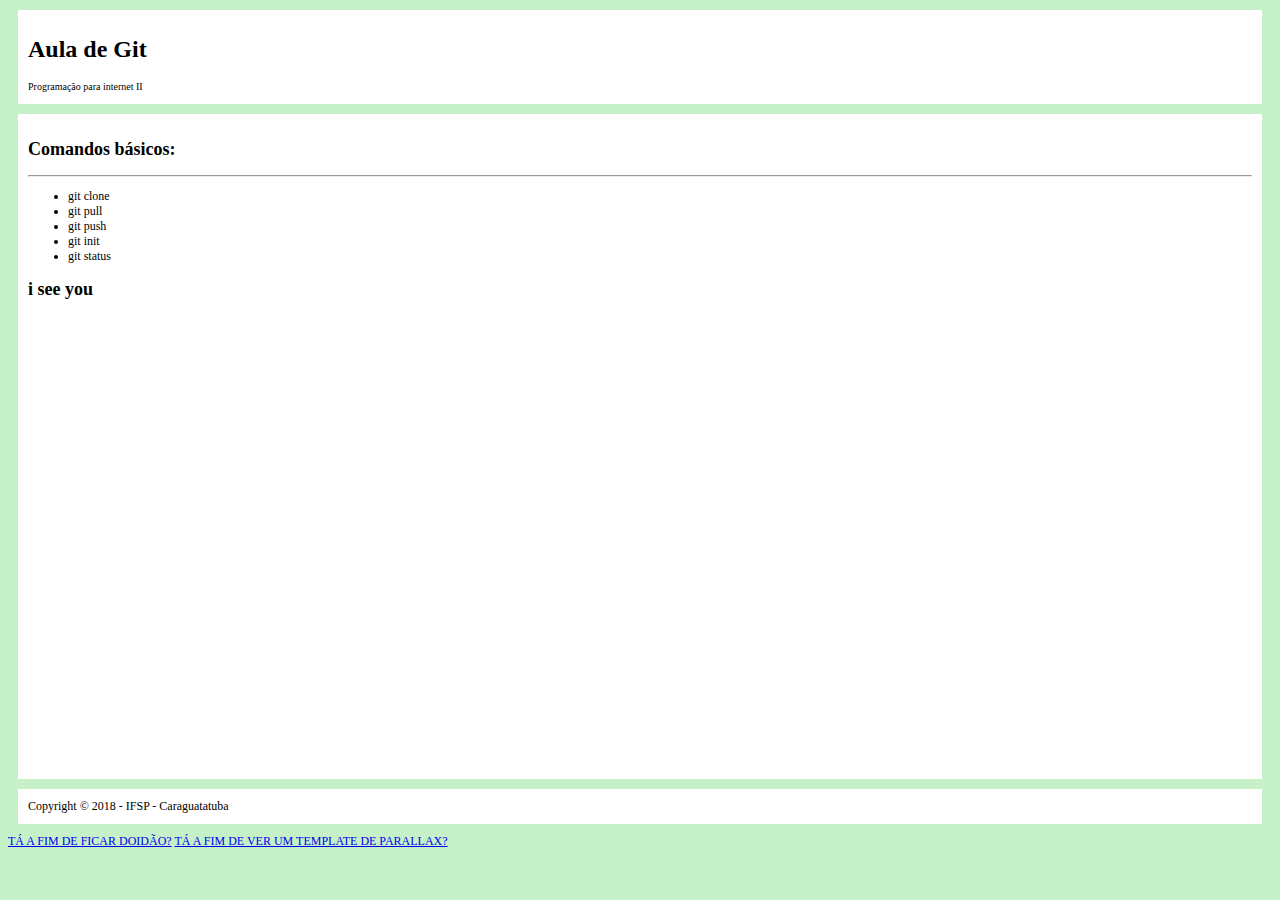
<file: index.html>
<!DOCTYPE html>
<html>
	<head>
		<meta charset="UTF-8">
		<title>GIT - Básicos </title>
		<link rel="stylesheet" href="style.css">
	</head>
	<body>
		<div class="conteudo">

			<h1>Aula de Git </h1>
			<small>Programação para internet II</small>
		</div>

		<div class="conteudo">
			<h2>Comandos básicos:</h2>
			<hr>
			<ul>
				<li>git clone</li>
				<li>git pull</li>
				<li>git push</li>
				<li>git init</li>
				<li>git status</li>
			</ul>

			<h2>i see you</h2>

			<iframe src="https://www.google.com/maps/embed?pb=!1m18!1m12!1m3!1d3655.1066269706644!2d-45.42533976721361!3d-23.636352171513938!2m3!1f0!2f0!3f0!3m2!1i1024!2i768!4f13.1!3m3!1m2!1s0x94cd631551d2d585%3A0xbe6efd4b81fb3cd0!2sInstituto+Federal+de+Educa%C3%A7%C3%A3o%2C+Ci%C3%AAncia+e+Tecnologia+de+S%C3%A3o+Paulo%2C+Campus+Caraguatatuba!5e0!3m2!1spt-BR!2sbr!4v1527103422375" width="100%" height="450" frameborder="0" style="border:0" allowfullscreen></iframe>
		</div>
	<footer class="conteudo">
		Copyright &copy 2018 - IFSP - Caraguatatuba
	</footer>
	</body>
</html>
<a href="geovani.html">TÁ A FIM DE FICAR DOIDÃO?</a>
<a href="contato2.html">TÁ A FIM DE VER UM TEMPLATE DE PARALLAX?</a>
</file>
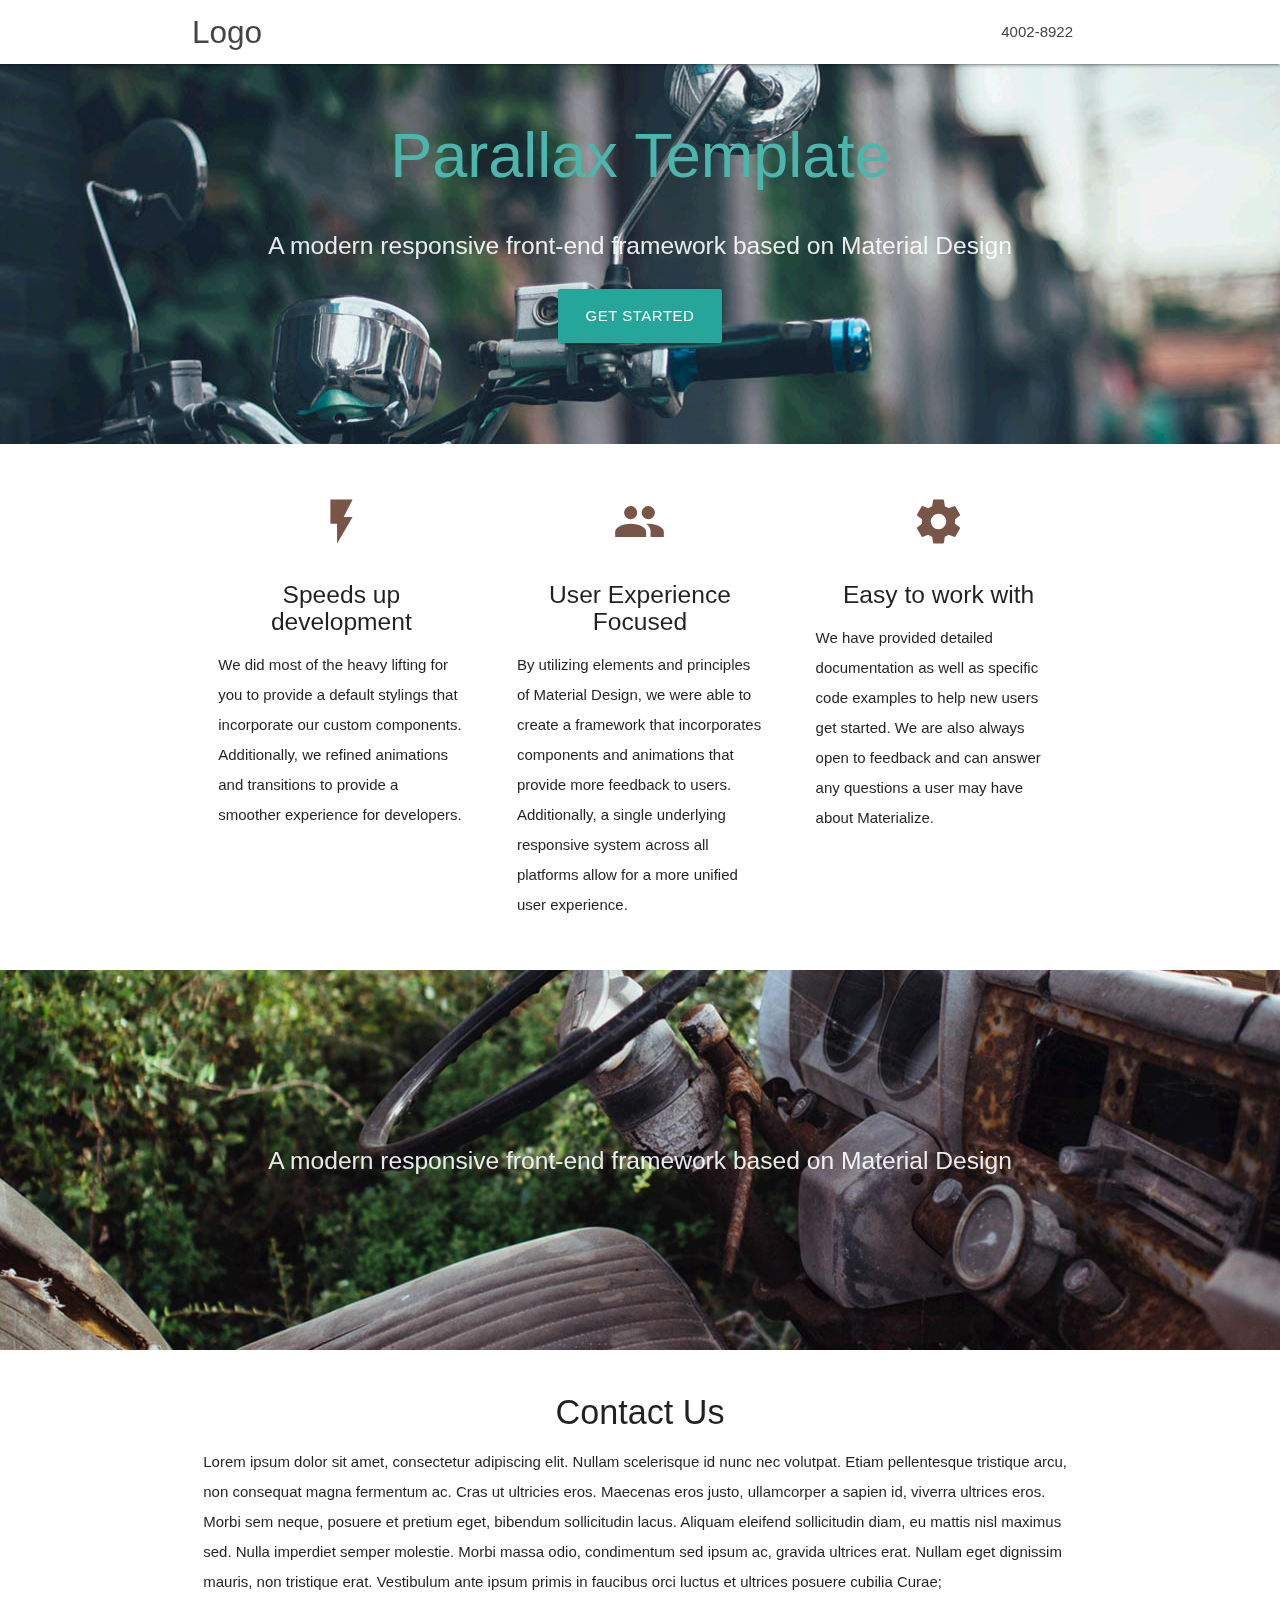
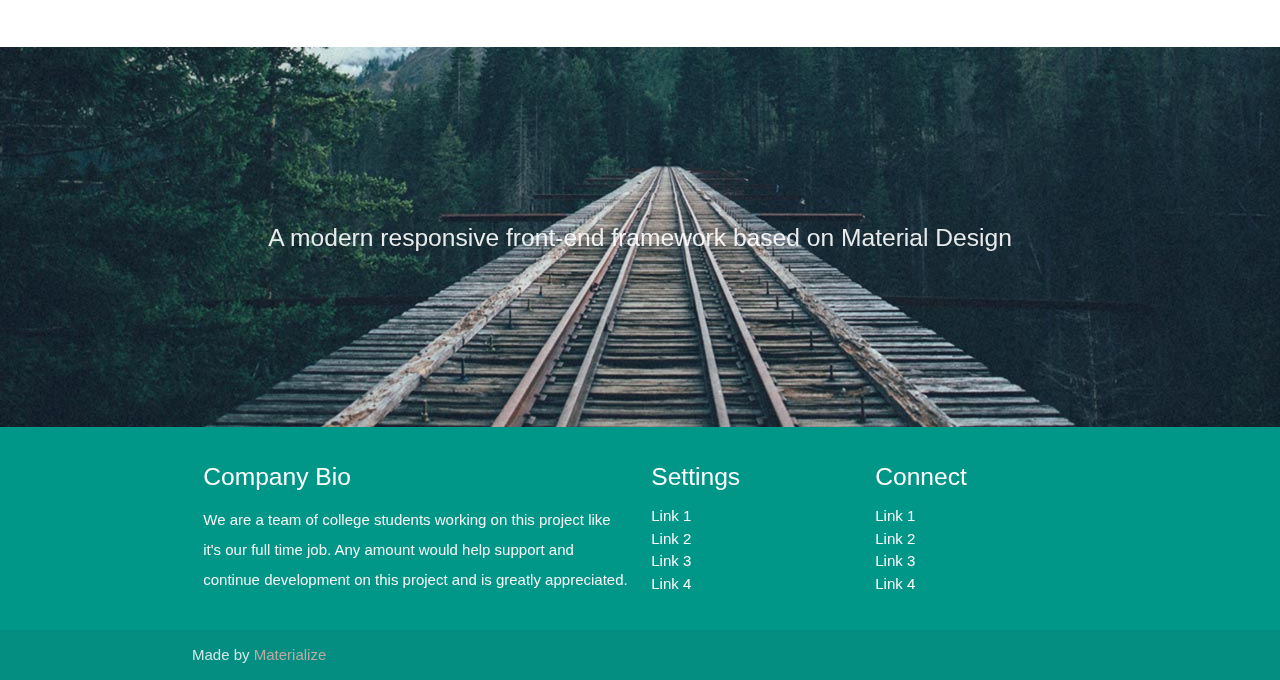
<file: contato2.html>
<!DOCTYPE html>
<html lang="en">
<head>
  <meta http-equiv="Content-Type" content="text/html; charset=UTF-8"/>
  <meta name="viewport" content="width=device-width, initial-scale=1"/>
  <title>Parallax - Materialize</title>

  <link href="https://fonts.googleapis.com/icon?family=Material+Icons" rel="stylesheet">
  <link href="css/materialize.css" type="text/css" rel="stylesheet" media="screen,projection"/>
  <link href="css/style.css" type="text/css" rel="stylesheet" media="screen,projection"/>
</head>
<body>
  <nav class="white" role="navigation">
    <div class="nav-wrapper container">
      <a id="logo-container" href="#" class="brand-logo">Logo</a>
      <ul class="right hide-on-med-and-down">
        <li><a href="#">4002-8922</a></li>
      </ul>

      <ul id="nav-mobile" class="sidenav">
        <li><a href="#">Navbar Link</a></li>
      </ul>
      <a href="#" data-target="nav-mobile" class="sidenav-trigger"><i class="material-icons">menu</i></a>
    </div>
  </nav>

  <div id="index-banner" class="parallax-container">
    <div class="section no-pad-bot">
      <div class="container">
        <br><br>
        <h1 class="header center teal-text text-lighten-2">Parallax Template</h1>
        <div class="row center">
          <h5 class="header col s12 light">A modern responsive front-end framework based on Material Design</h5>
        </div>
        <div class="row center">
          <a href="#" id="download-button" class="btn-large waves-effect waves-light teal lighten-1">Get Started</a>
        </div>
        <br><br>

      </div>
    </div>
    <div class="parallax"><img src="background1.jpg" alt="Unsplashed background img 1"></div>
  </div>


  <div class="container">
    <div class="section">

      <!--   Icon Section   -->
      <div class="row">
        <div class="col s12 m4">
          <div class="icon-block">
            <h2 class="center brown-text"><i class="material-icons">flash_on</i></h2>
            <h5 class="center">Speeds up development</h5>

            <p class="light">We did most of the heavy lifting for you to provide a default stylings that incorporate our custom components. Additionally, we refined animations and transitions to provide a smoother experience for developers.</p>
          </div>
        </div>

        <div class="col s12 m4">
          <div class="icon-block">
            <h2 class="center brown-text"><i class="material-icons">group</i></h2>
            <h5 class="center">User Experience Focused</h5>

            <p class="light">By utilizing elements and principles of Material Design, we were able to create a framework that incorporates components and animations that provide more feedback to users. Additionally, a single underlying responsive system across all platforms allow for a more unified user experience.</p>
          </div>
        </div>

        <div class="col s12 m4">
          <div class="icon-block">
            <h2 class="center brown-text"><i class="material-icons">settings</i></h2>
            <h5 class="center">Easy to work with</h5>

            <p class="light">We have provided detailed documentation as well as specific code examples to help new users get started. We are also always open to feedback and can answer any questions a user may have about Materialize.</p>
          </div>
        </div>
      </div>

    </div>
  </div>


  <div class="parallax-container valign-wrapper">
    <div class="section no-pad-bot">
      <div class="container">
        <div class="row center">
          <h5 class="header col s12 light">A modern responsive front-end framework based on Material Design</h5>
        </div>
      </div>
    </div>
    <div class="parallax"><img src="background2.jpg" alt="Unsplashed background img 2"></div>
  </div>

  <div class="container">
    <div class="section">

      <div class="row">
        <div class="col s12 center">
          <h3><i class="mdi-content-send brown-text"></i></h3>
          <h4>Contact Us</h4>
          <p class="left-align light">Lorem ipsum dolor sit amet, consectetur adipiscing elit. Nullam scelerisque id nunc nec volutpat. Etiam pellentesque tristique arcu, non consequat magna fermentum ac. Cras ut ultricies eros. Maecenas eros justo, ullamcorper a sapien id, viverra ultrices eros. Morbi sem neque, posuere et pretium eget, bibendum sollicitudin lacus. Aliquam eleifend sollicitudin diam, eu mattis nisl maximus sed. Nulla imperdiet semper molestie. Morbi massa odio, condimentum sed ipsum ac, gravida ultrices erat. Nullam eget dignissim mauris, non tristique erat. Vestibulum ante ipsum primis in faucibus orci luctus et ultrices posuere cubilia Curae;</p>
        </div>
      </div>

    </div>
  </div>


  <div class="parallax-container valign-wrapper">
    <div class="section no-pad-bot">
      <div class="container">
        <div class="row center">
          <h5 class="header col s12 light">A modern responsive front-end framework based on Material Design</h5>
        </div>
      </div>
    </div>
    <div class="parallax"><img src="background3.jpg" alt="Unsplashed background img 3"></div>
  </div>

  <footer class="page-footer teal">
    <div class="container">
      <div class="row">
        <div class="col l6 s12">
          <h5 class="white-text">Company Bio</h5>
          <p class="grey-text text-lighten-4">We are a team of college students working on this project like it's our full time job. Any amount would help support and continue development on this project and is greatly appreciated.</p>


        </div>
        <div class="col l3 s12">
          <h5 class="white-text">Settings</h5>
          <ul>
            <li><a class="white-text" href="#!">Link 1</a></li>
            <li><a class="white-text" href="#!">Link 2</a></li>
            <li><a class="white-text" href="#!">Link 3</a></li>
            <li><a class="white-text" href="#!">Link 4</a></li>
          </ul>
        </div>
        <div class="col l3 s12">
          <h5 class="white-text">Connect</h5>
          <ul>
            <li><a class="white-text" href="#!">Link 1</a></li>
            <li><a class="white-text" href="#!">Link 2</a></li>
            <li><a class="white-text" href="#!">Link 3</a></li>
            <li><a class="white-text" href="#!">Link 4</a></li>
          </ul>
        </div>
      </div>
    </div>
    <div class="footer-copyright">
      <div class="container">
      Made by <a class="brown-text text-lighten-3" href="http://materializecss.com">Materialize</a>
      </div>
    </div>
  </footer>


  <!--  Scripts-->
  <script src="https://code.jquery.com/jquery-2.1.1.min.js"></script>
  <script src="js/materialize.js"></script>
  <script src="js/init.js"></script>

  </body>
</html>
</file>
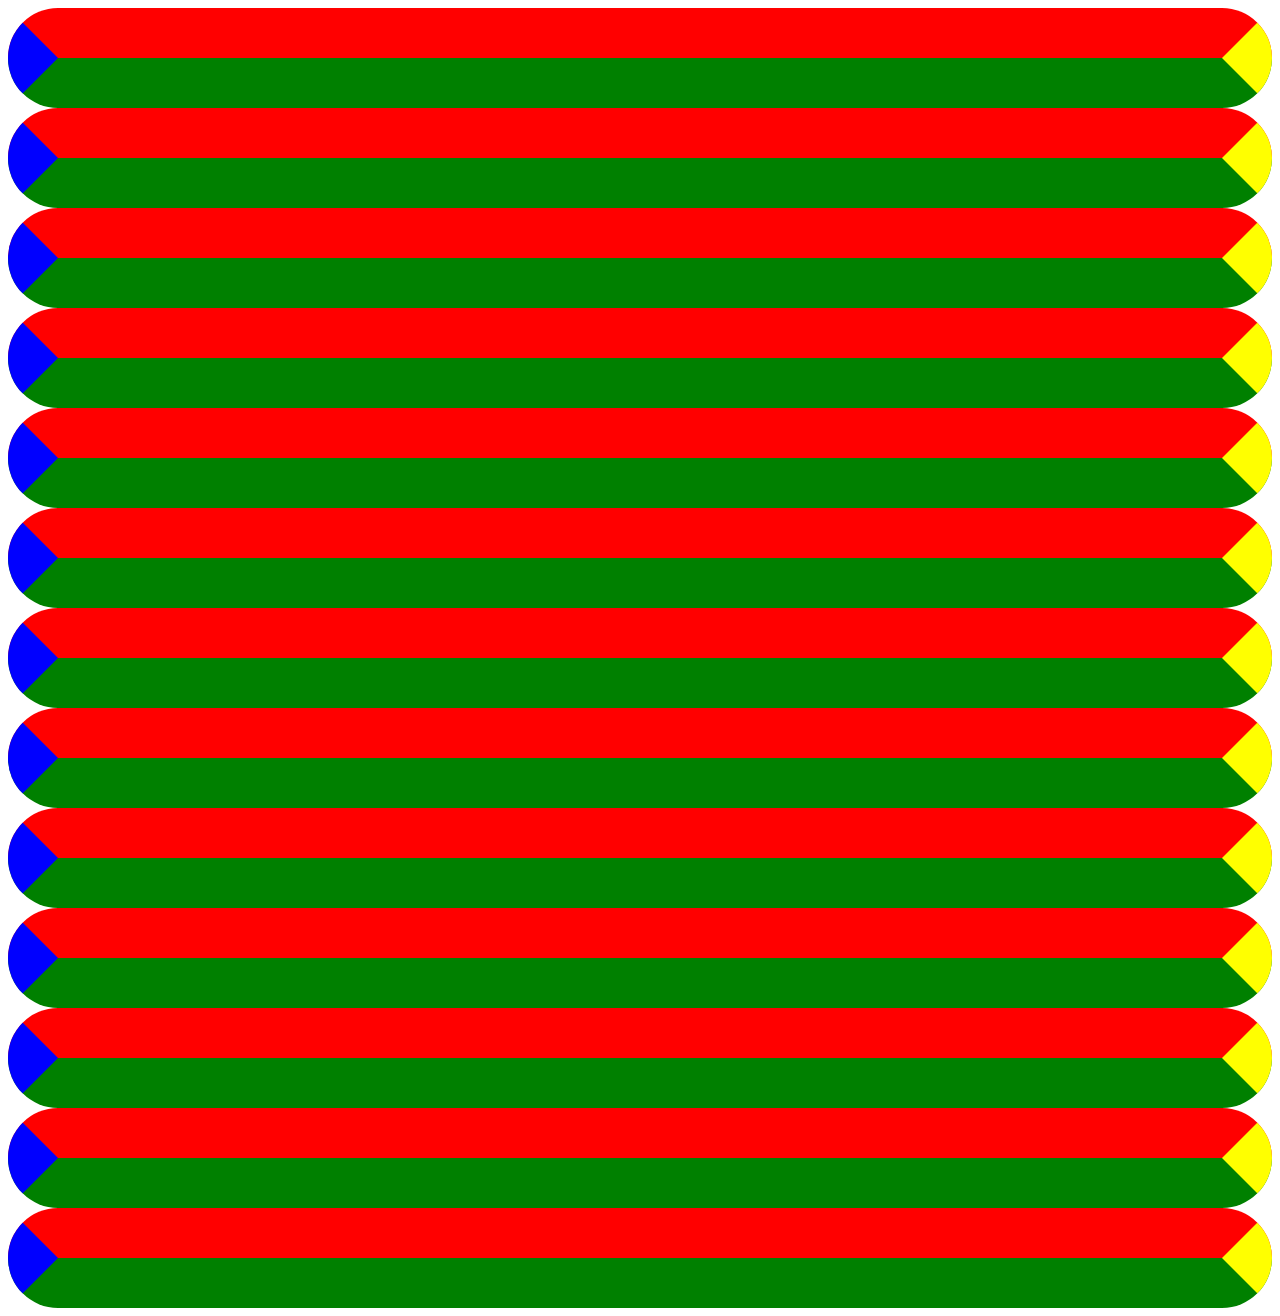
<file: geovani.html>
<!DOCTYPE html>
<html lang="pt-br">
    <head>
        <meta charset="UTF-8">
        <meta name="viewport" content="width=device-width, initial-scale=1.0">
        <meta http-equiv="X-UA-Compatible" content="ie=edge">
        <title>Test.3</title>
        <style>
            div.test {
                border: 50px solid transparent;
                border-radius: 50px;
                border-color: red yellow green blue;
                animation: test 1s linear infinite;
            }

            @keyframes test {
                0% {
                    transform: rotate(0deg);
                }
                100% {
                    transform: rotate(360deg);
                }
            }
        </style>
    </head>
    <body>
        <div class="test"></div>
        <div class="test"></div>
        <div class="test"></div>
        <div class="test"></div>
        <div class="test"></div>
        <div class="test"></div>
        <div class="test"></div>
        <div class="test"></div>
        <div class="test"></div>
        <div class="test"></div>
        <div class="test"></div>
        <div class="test"></div>
        <div class="test"></div>
    </body>
</html>
</file>
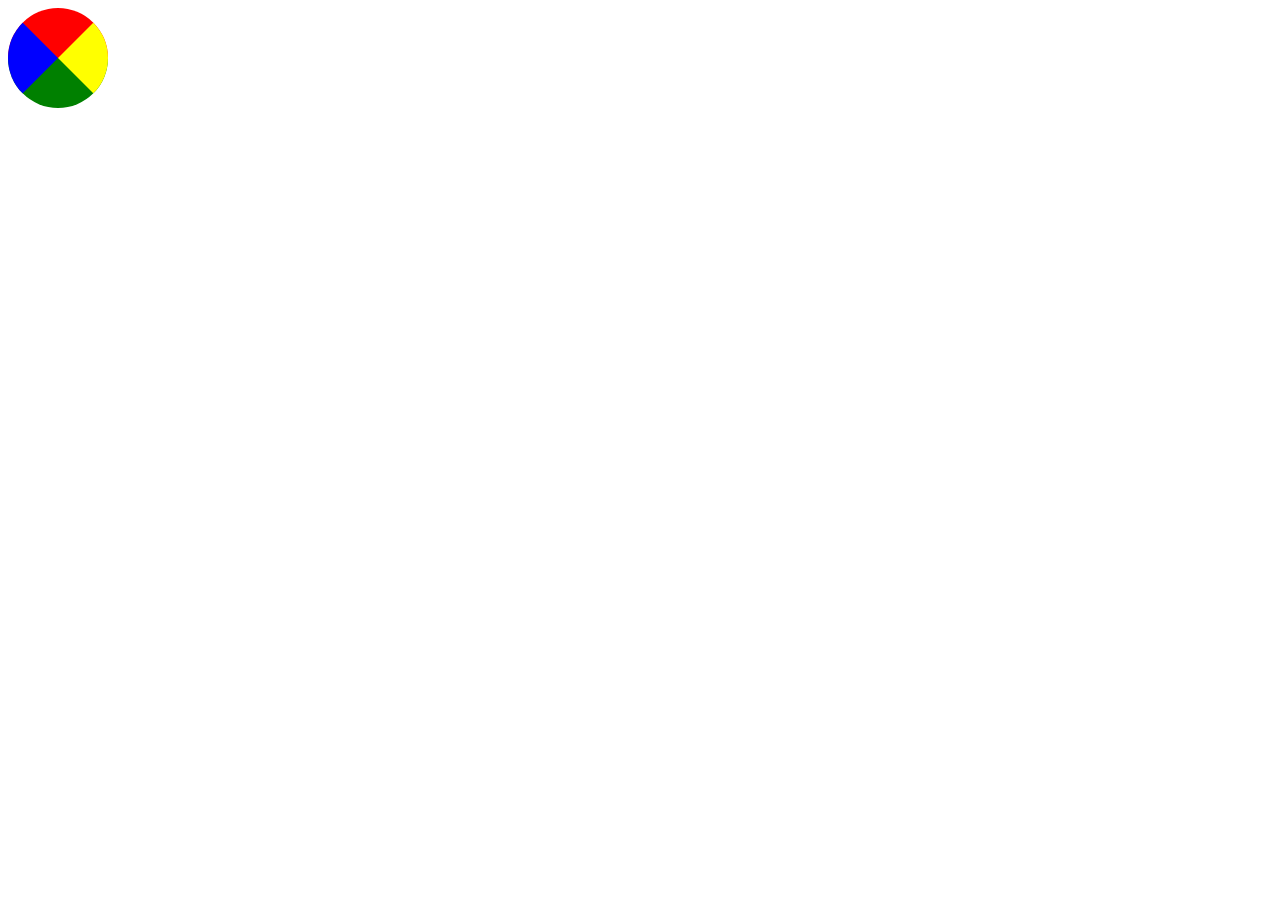
<file: test3.html>
<!DOCTYPE html>
<html lang="pt-br">
    <head>
        <meta charset="UTF-8">
        <meta name="viewport" content="width=device-width, initial-scale=1.0">
        <meta http-equiv="X-UA-Compatible" content="ie=edge">
        <title>Test.3</title>
        <style>
            div.test {
                width: 0px;
                height: 0px;
                border: 50px solid transparent;
                border-radius: 50px;
                border-color: red yellow green blue;
                animation: test 1s linear infinite;
            }

            @keyframes test {
                0% {
                    transform: rotate(0deg);
                }
                100% {
                    transform: rotate(360deg);
                }
            }
        </style>
    </head>
    <body>
        <div class="test"></div>
    </body>
</html>
</file>
<file: style.css>
body{
	font-family: cursive;
	background-color: rgb(198, 240, 199);
	font-size: 12px;

}

.conteudo{
	background-color: white;
	padding:10px;
	margin:10px;
}

.conteudo:hover{
	background-color: rgb(225, 225, 225);

}


footer{

	margin:0px auto;

}
</file>
<file: css/style.css>
/* Custom Stylesheet */
/**
 * Use this file to override Materialize files so you can update
 * the core Materialize files in the future
 *
 * Made By MaterializeCSS.com
 */

nav ul a,
nav .brand-logo {
  color: #444;
}

p {
  line-height: 2rem;
}

.sidenav-trigger {
  color: #26a69a;
}

.parallax-container {
  min-height: 380px;
  line-height: 0;
  height: auto;
  color: rgba(255,255,255,.9);
}
  .parallax-container .section {
    width: 100%;
  }

@media only screen and (max-width : 992px) {
  .parallax-container .section {
    position: absolute;
    top: 40%;
  }
  #index-banner .section {
    top: 10%;
  }
}

@media only screen and (max-width : 600px) {
  #index-banner .section {
    top: 0;
  }
}

.icon-block {
  padding: 0 15px;
}
.icon-block .material-icons {
  font-size: inherit;
}

footer.page-footer {
  margin: 0;
}
</file>
